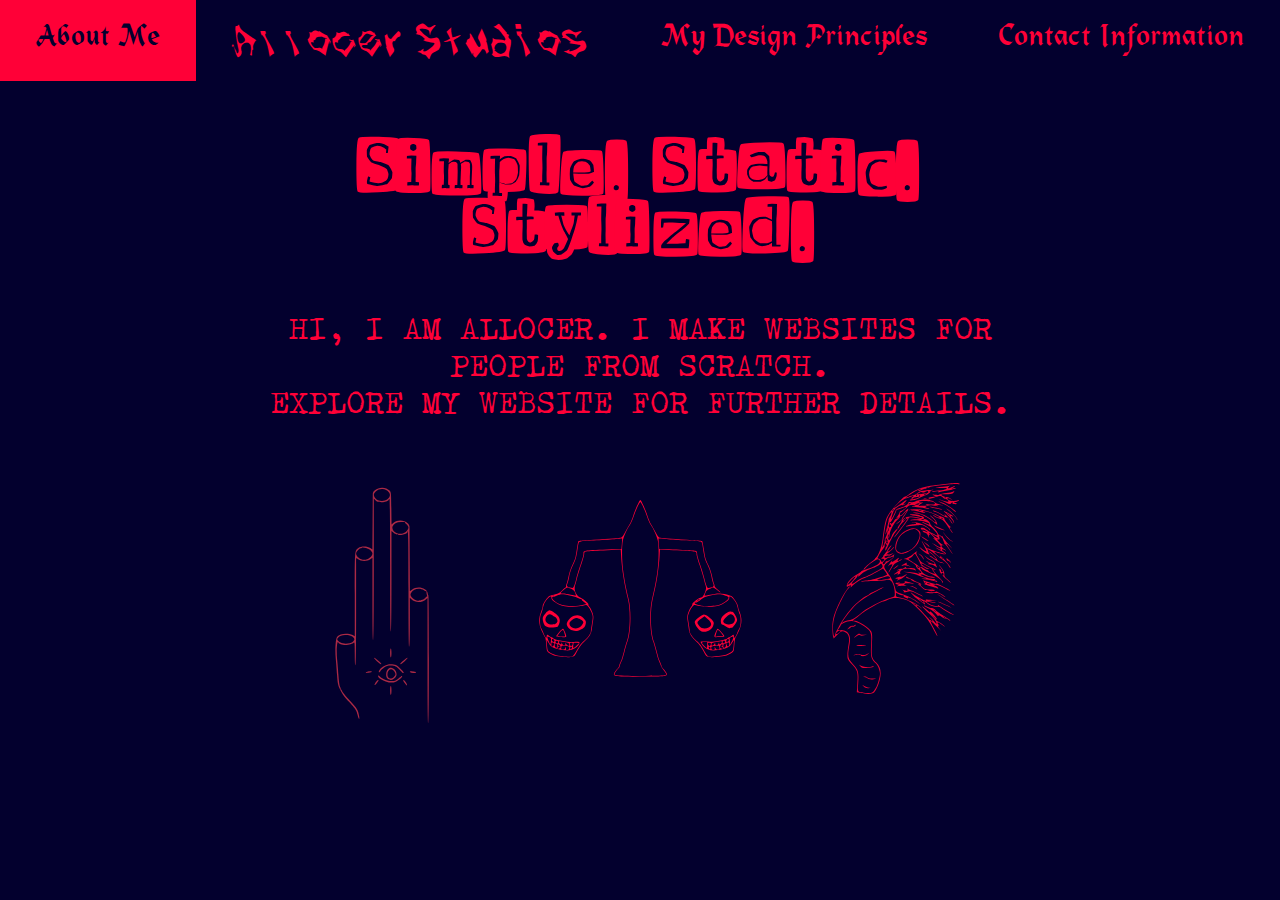
<file: docs/index.html>
<!DOCTYPE html>
<html lang="en">
  <head>
    <meta charset="UTF-8">
    <meta name="viewport" content="width=device-width, initial-scale=1.0">
    <title>Allocer Studios - Homepage</title>
    <link rel="stylesheet" href="./styles/style.css">
  </head>
  <body>
  <nav class="oculus">
    <ol>
    <div class="navback"><li class="oculus"><a href="about.html">About Me</a></li></div>
    <div class="navback"><li class="oculus"><a style="font-family: Goatsica; font-size: 2.5rem;" href="index.html">Allocer Studios</a></li></div>
    <div class="navback"><li class="oculus"><a href="DesignPrinciples.html">My Design Principles</a></li></div>
    <div class="navback"><li class="oculus"><a href="contact.html">Contact Information</a></li></div>
    </ol>
  </nav>
  <div class="fullContent">
  <main>
  <h1>Simple. Static. Stylized. </h1>
  <p style="text-align: center;">Hi, I am Allocer. I make websites for people from scratch.<br>
    Explore my website for further details.</p> 
    <div class="main-nav">
    <div class="navpanel"><img style="width: 80%;" src="./imgs/EyeHand.svg"></div>
    <div class="navpanel"><img style="width: 80%;" src="./imgs/skellyscales.svg"></div>
    <div class="navpanel"><img src="./imgs/CrowInfo.svg"></div>
    </div></div>
    </main>
   
  </body>
</html>
</file>
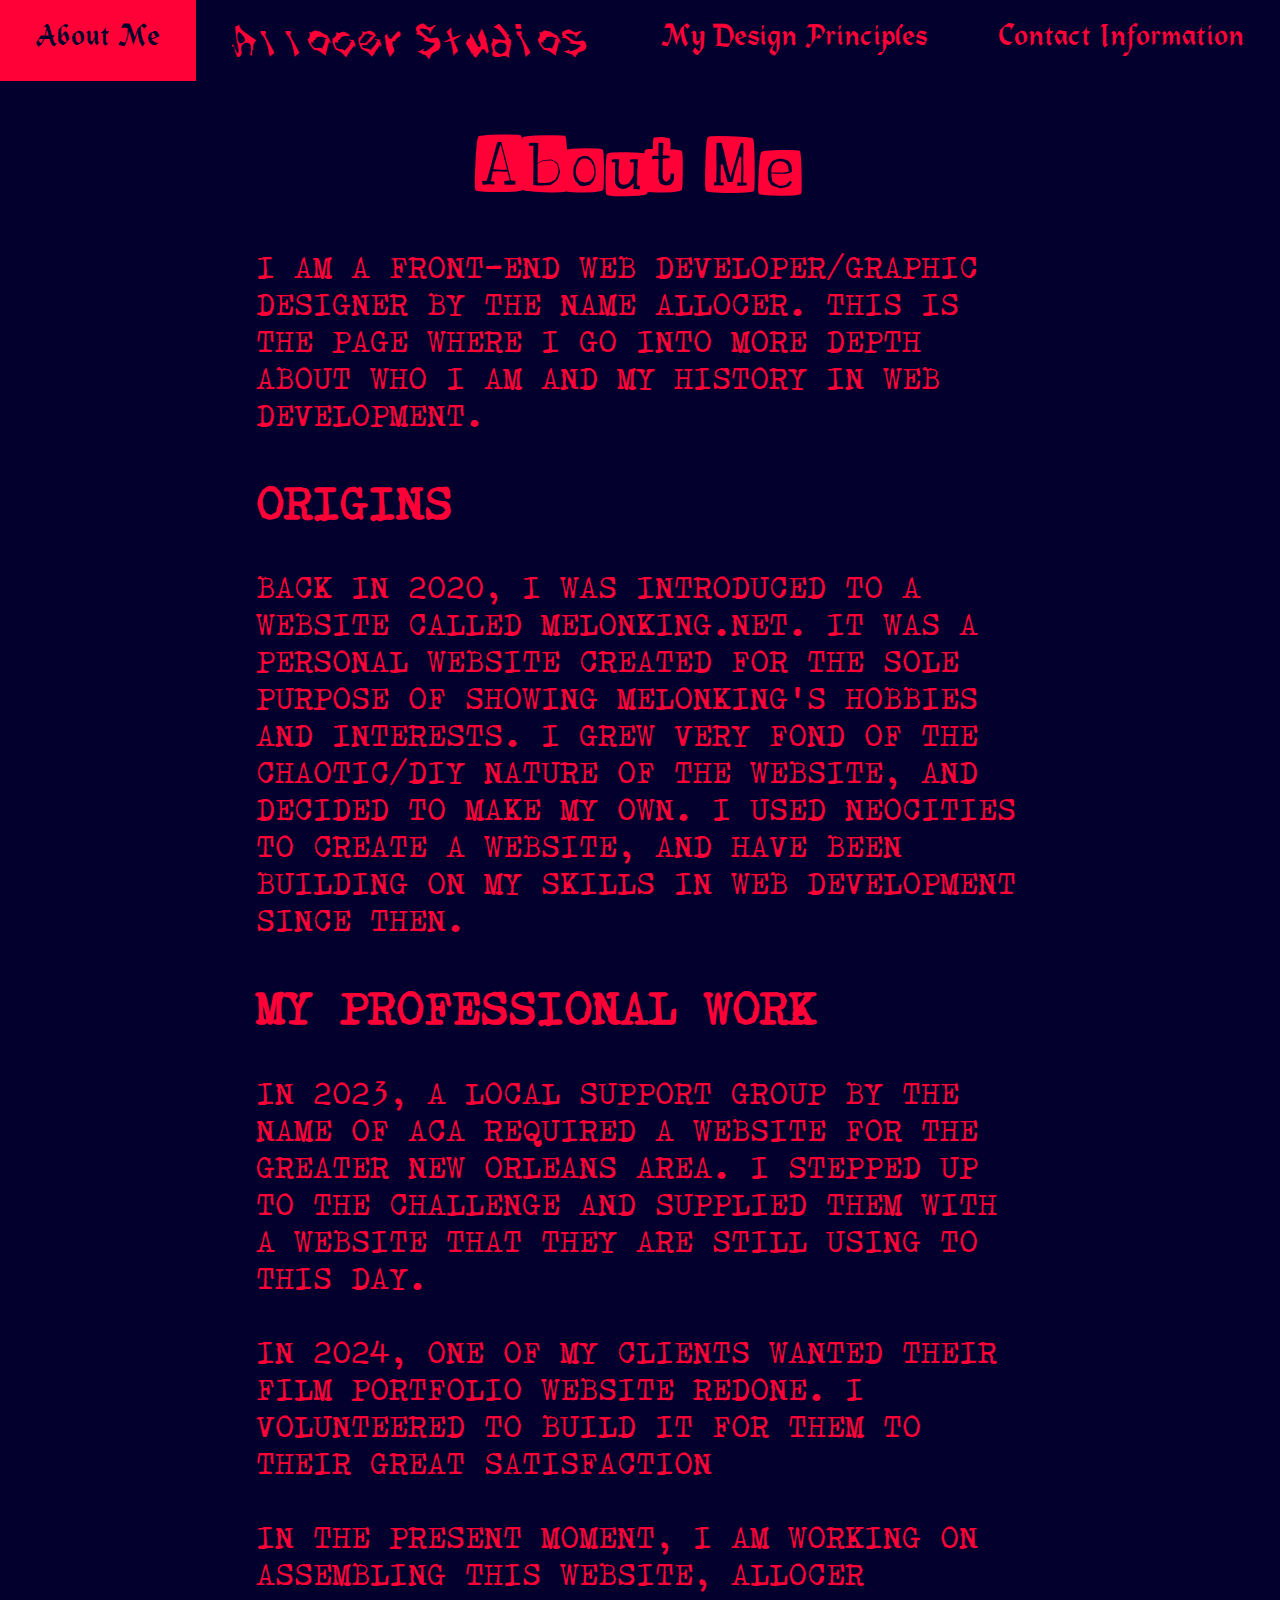
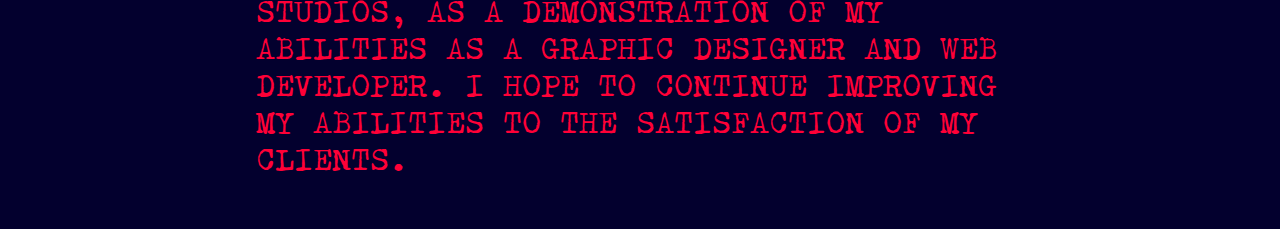
<file: docs/about.html>
<!DOCTYPE html>
<html lang="en">
  <head>
    <meta charset="UTF-8">
    <meta name="viewport" content="width=device-width, initial-scale=1.0">
    <title>Allocer Studios - About Me</title>
    <link rel="stylesheet" href="./styles/style.css">
  </head>
  <body>
  <nav class="oculus">
    <ol>
    <div class="navback"><li class="oculus"><a href="about.html">About Me</a></li></div>
    <div class="navback"><li class="oculus"><a style="font-family: Goatsica; font-size: 2.5rem;" href="index.html">Allocer Studios</a></li></div>
    <div class="navback"><li class="oculus"><a href="DesignPrinciples.html">My Design Principles</a></li></div>
    <div class="navback"><li class="oculus"><a href="contact.html">Contact Information</a></li></div>
    </ol>
  </nav>
  <div class="fullContent">
  <main>
  <h1>About Me </h1>
  <p>I am a front-end web developer/graphic designer by the name Allocer. 
    This is the page where I go into more depth about who I am and my history in web development.</p>
    <h2>Origins</h2>
    <p>Back in 2020, I was introduced to a website called Melonking.net. It was a personal website created for the sole purpose of
    showing melonking's hobbies and interests. I grew very fond of the chaotic/diy nature of the website, and decided to make my own.
    I used Neocities to create a website, and have been building on my skills in web development since then.</p> 
    
    <h2>My Professional Work</h2>
    <p>In 2023, a local support group by the name of ACA required a website for the greater new orleans area. I stepped up to
    the challenge and supplied them with a website that they are still using to this day. 
    <br><br>In 2024, one of my clients wanted their film portfolio website redone. I volunteered to build it for them to their
    great satisfaction
    <br><br>In the present moment, I am working on assembling this website, Allocer Studios, as a demonstration of my abilities as a 
    graphic designer and web developer. I hope to continue improving my abilities to the satisfaction of my clients.
        </p>    
    </main>
    
    </div>
  </body>
</html>
</file>
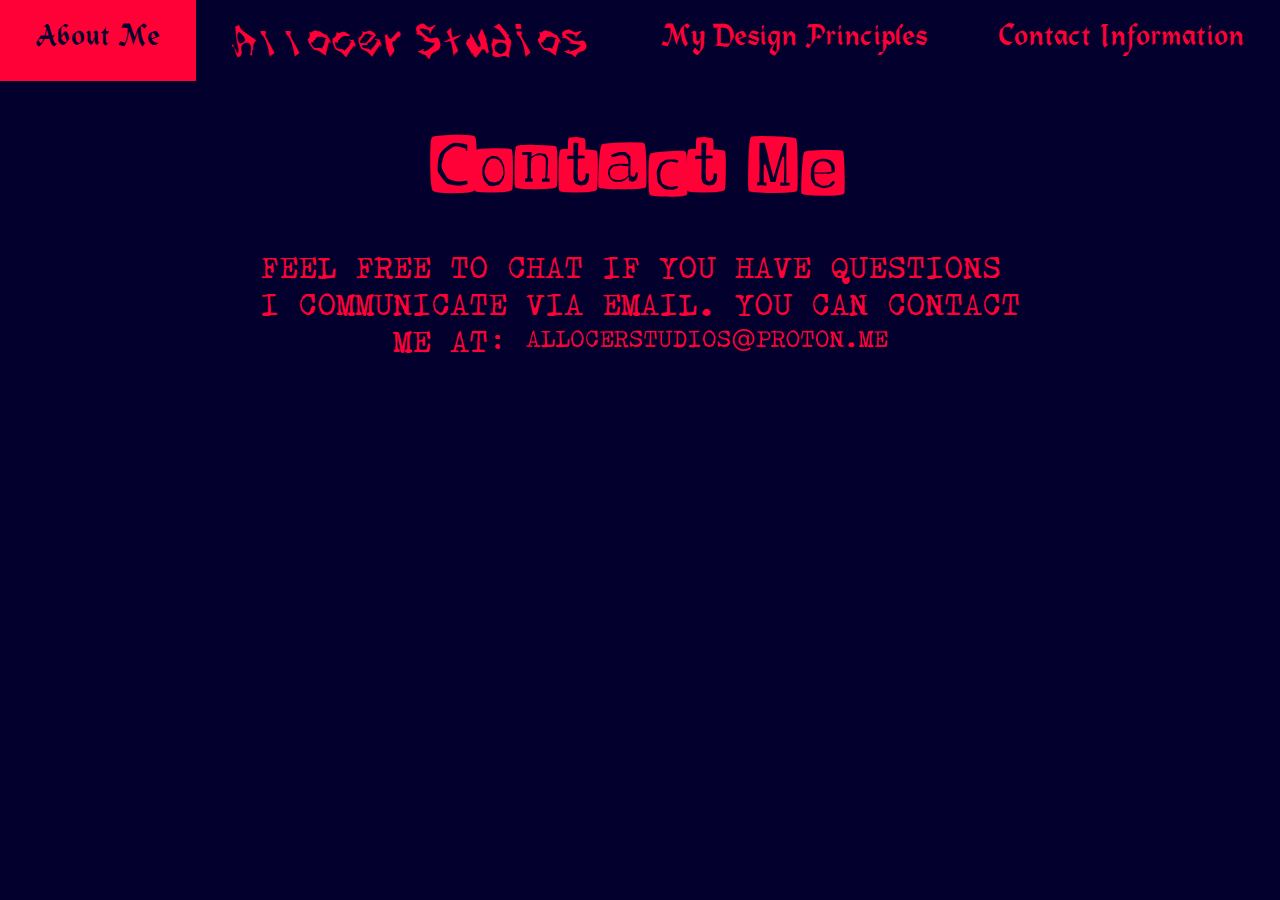
<file: docs/contact.html>
<!DOCTYPE html>
<html lang="en">
  <head>
    <meta charset="UTF-8">
    <meta name="viewport" content="width=device-width, initial-scale=1.0">
    <title>Allocer Studios - Contact me</title>
    <link rel="stylesheet" href="./styles/style.css">
  </head>
  <body>
  <nav class="oculus">
    <ol>
    <div class="navback"><li class="oculus"><a href="about.html">About Me</a></li></div>
    <div class="navback"><li class="oculus"><a style="font-family: Goatsica; font-size: 2.5rem;" href="index.html">Allocer Studios</a></li></div>
    <div class="navback"><li class="oculus"><a href="DesignPrinciples.html">My Design Principles</a></li></div>
    <div class="navback"><li class="oculus"><a href="contact.html">Contact Information</a></li></div>
    </ol>
  </nav>
  <div class="fullContent">
  <main>
  <h1>Contact Me</h1>
  <p style="text-align: center;"> Feel free to chat if you have questions! I communicate via email.
    You can contact me at: <img src="./imgs/gmail.png">
  </p> 
    </main>
   </div>
  </body>
</html>
</file>
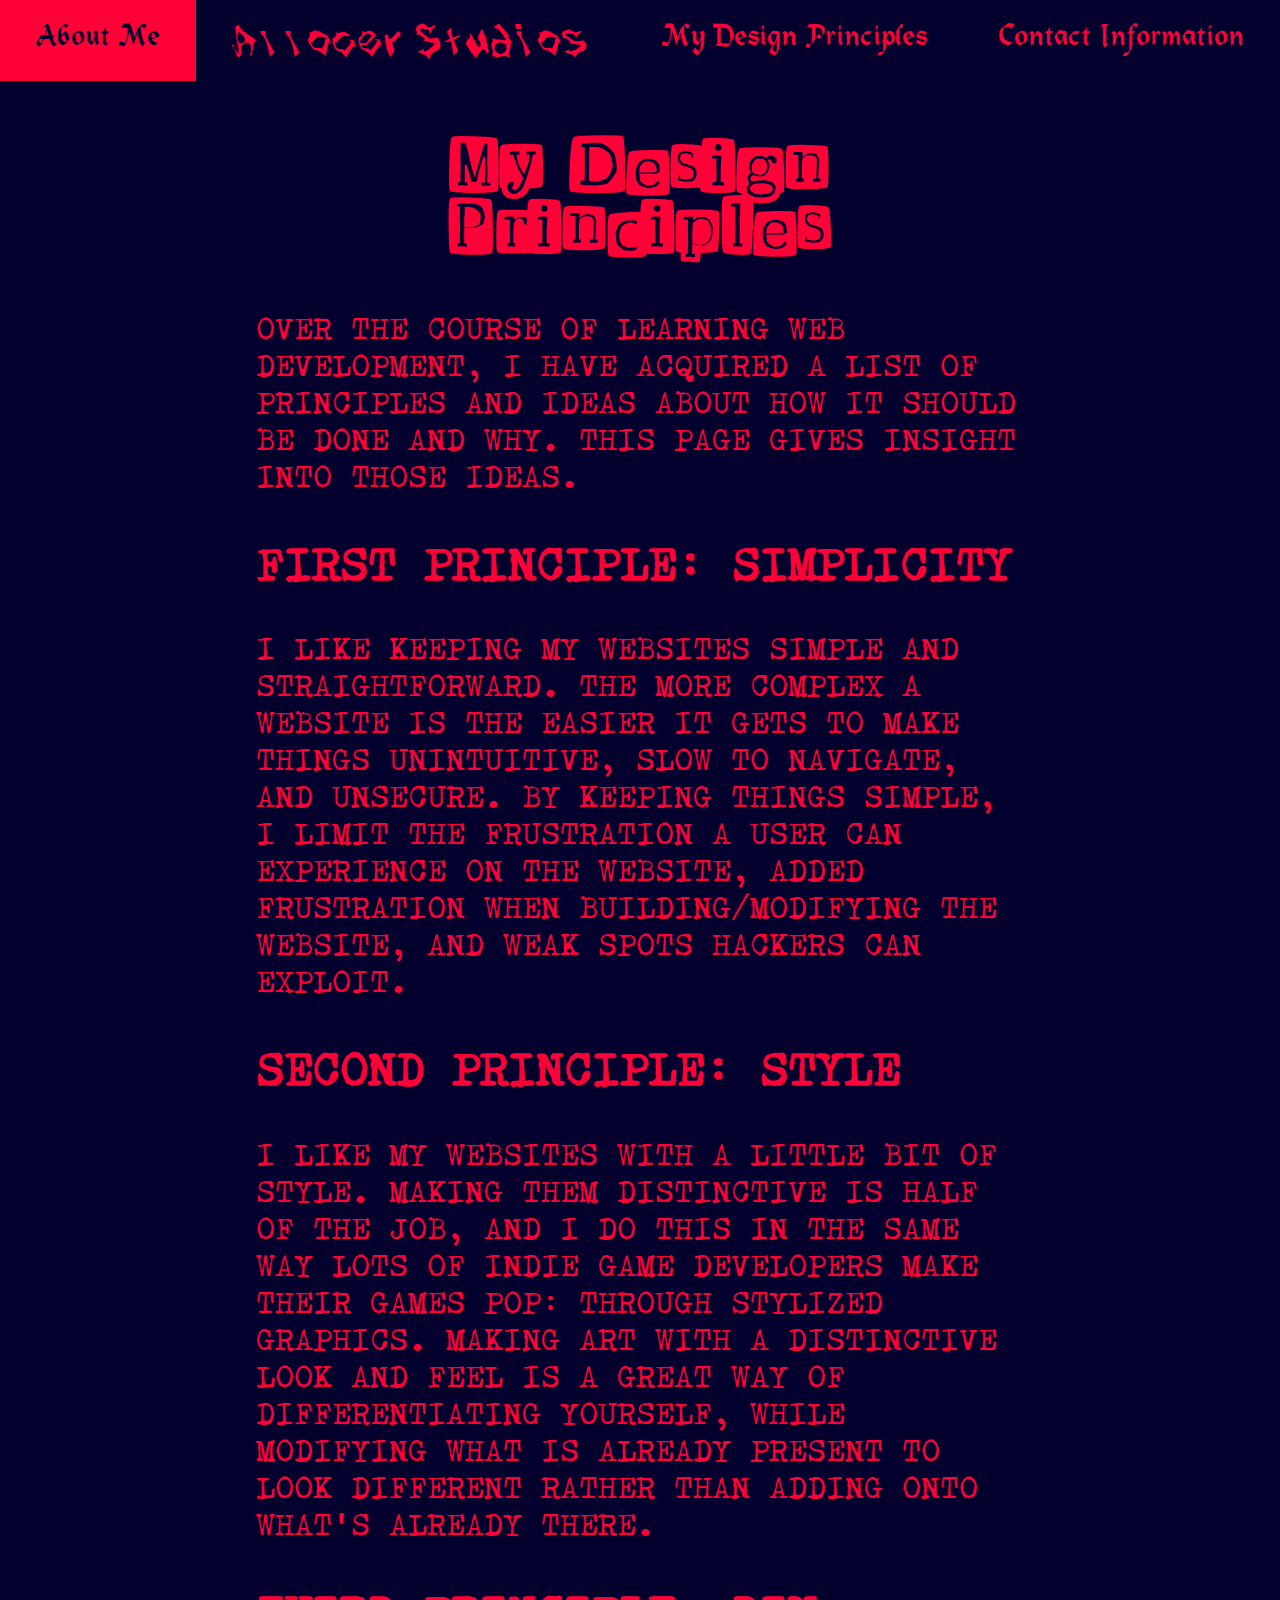
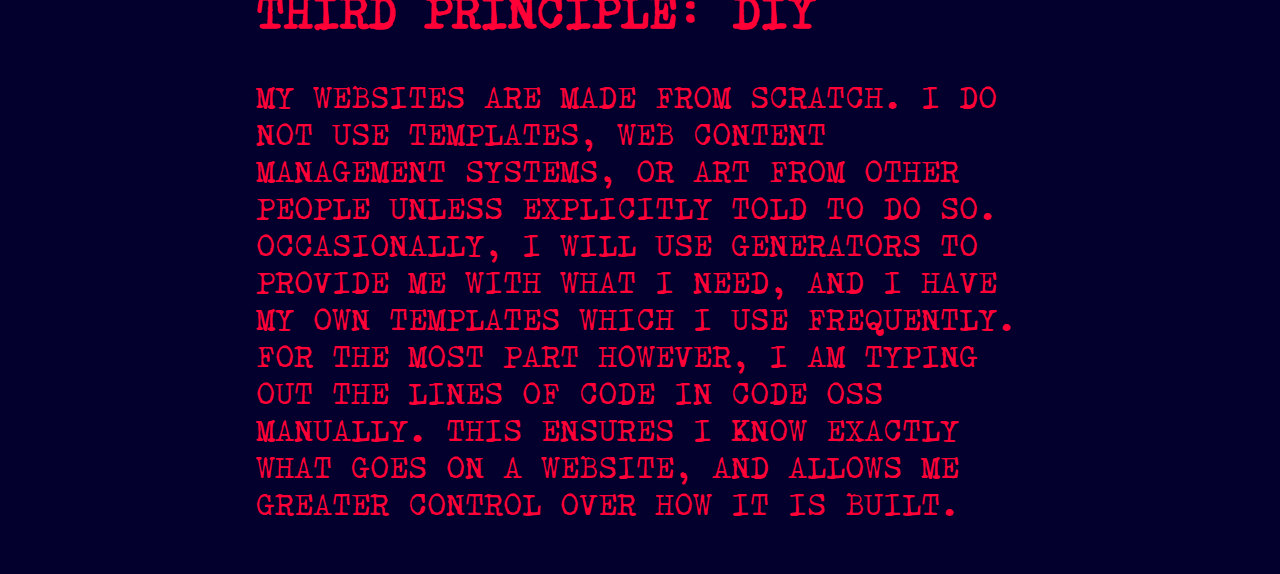
<file: docs/DesignPrinciples.html>
<!DOCTYPE html>
<html lang="en">
  <head>
    <meta charset="UTF-8">
    <meta name="viewport" content="width=device-width, initial-scale=1.0">
    <title>Allocer Studios - Design Principles</title>
    <link rel="stylesheet" href="./styles/style.css">
  </head>
  <body>
  <nav class="oculus">
    <ol>
    <div class="navback"><li class="oculus"><a href="about.html">About Me</a></li></div>
    <div class="navback"><li class="oculus"><a style="font-family: Goatsica; font-size: 2.5rem;" href="index.html">Allocer Studios</a></li></div>
    <div class="navback"><li class="oculus"><a href="DesignPrinciples.html">My Design Principles</a></li></div>
    <div class="navback"><li class="oculus"><a href="contact.html">Contact Information</a></li></div>
    </ol>
  </nav>
  <div class="fullContent">
  <main>
  <h1>My Design Principles </h1>
  <p>Over the course of learning web development, I have acquired a list of principles and ideas about how it should be done and why.
    This page gives insight into those ideas.
  </p>
  <h2>First Principle: Simplicity</h2>
  <p>I like keeping my websites simple and straightforward. The more complex a website is the easier it gets to make things
    unintuitive, slow to navigate, and unsecure. By keeping things simple, I limit the frustration a user can experience on the website,
    added frustration when building/modifying the website, and weak spots hackers can exploit.
  </p>

  <h2>Second Principle: Style</h2>
  <p>
    I like my websites with a little bit of style. Making them distinctive is half of the job, and I do this in the same way lots
    of indie game developers make their games pop; through stylized graphics. Making art with a distinctive look and feel is a great
    way of differentiating yourself, while modifying what is already present to look different rather than adding onto what's already there.
  </p>

  <h2>Third Principle: DIY</h2>
  <p>
    My websites are made from scratch. I do not use templates, web content management systems, or art from other people unless
    explicitly told to do so. Occasionally, I will use generators to provide me with what I need, and I have my own templates which
    I use frequently. For the most part however, I am typing out the lines of code in Code OSS manually. This ensures I know exactly
    what goes on a website, and allows me greater control over how it is built.
  </p>
    </main>
    </div>
  </body>
</html>
</file>
<file: docs/styles/style.css>
@font-face {
    font-family: Goatsica;
    src: url(../fonts/Goatsica/Goatsica-Regular.ttf);
}

@font-face {
    font-family: Noir;
    src: url(../fonts/Noir/NoirLullabyStamp.otf);
}

@font-face {
    font-family: xTypewriter;
    src: url(../fonts/Xtypewriter/XTypewriter-Regular.otf);
}

@font-face {
    font-family: Heidelberg;
    src: url(../fonts/Heidelberg/Heidelberg.otf);
}

html{
    max-width: 100%;
    height: 100vh;
   }
   
   body{
       display: flex;
       font-size: 2rem;
       justify-content: space-between;
       flex-direction: column;
       width:100%;
       height: 100%;
       margin: 0;
       background-color: rgb(3, 0, 46);
       color:rgb(255, 0, 55);
   }
   
   header{
       justify-content: center;
       align-items: center;
       text-align: center;
       display: flex;
       flex-direction: row;
       font-family: Goatsica;
   }

   .navpanel{
    display: flex;
    flex-direction: column;
    justify-content: center;
    align-items: center;
    width: 100%;
   }
   .navpanel img{
    width: 50%;
   }
   
   aside{
       width: 20%;
   }

   main{
      width: 60%;
      padding: 20px;
   }
   
   h1{
    text-align: center; 
    font-size: 4rem;
    font-family: Noir;
   }
   
   .fullContent{
    display: flex;
    position: relative;
    flex-direction: row;
    font-family: xTypewriter;
    flex-grow: 1;
    background-size: 80%;
    background-repeat: repeat-y;
    background-position: center;
    justify-content: center;
   }

   .main-nav{
    display: flex;
    flex-direction: row;
    justify-content: space-evenly;
    width: 100%;
   }

   .navback{
    flex-grow: 1;
    text-align: center;
    padding: 1rem;
   }

   .navback:hover{
    background-color: rgb(255, 0, 55);
   }
   .navback:hover a{
    color: rgb(3, 0, 46);
   }

   .oculus ol {
       display: flex;
       flex-direction: row;
       font-family: Heidelberg;
       justify-content: space-evenly;
       list-style-type: none;
       flex-basis: 100%;
       font-size: 2rem;
       margin: 0;
       padding: 0;
   }

   a{
    color:rgb(255, 0, 55);
    text-decoration: none;
   }

  
   
   @media only screen and (max-width: 800px) {
   aside{
    display: none;
   }
   main{
       width: 100%;
       padding: 0;
   }
   .oculus ol li{
    font-size: 1.5rem;
   }
   html{
       font-size: 12px;
   }
   }
</file>
